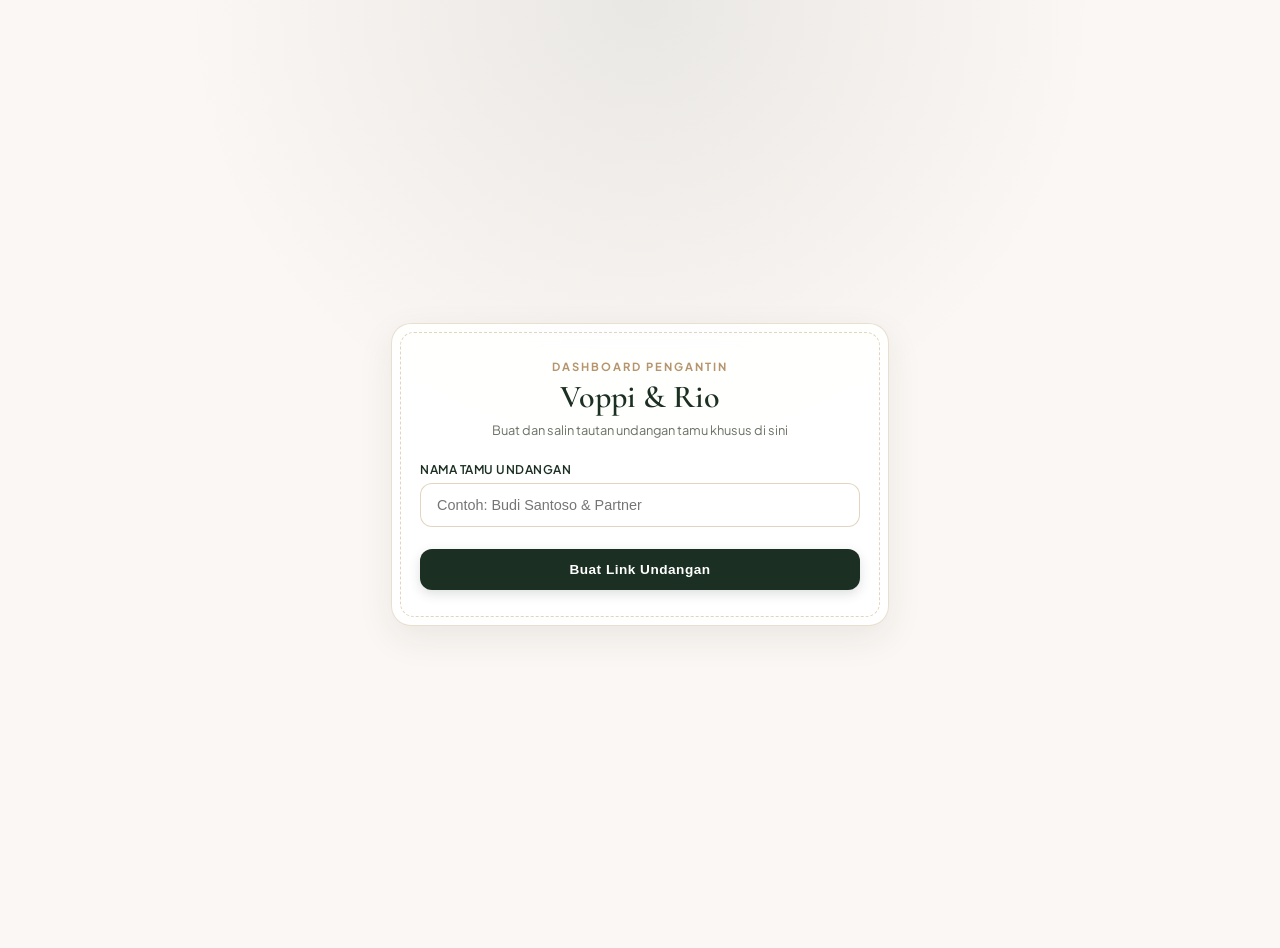
<file: admin.html>
<!DOCTYPE html>
<html lang="id">
<head>
    <meta charset="UTF-8">
    <meta name="viewport" content="width=device-width, initial-scale=1.0">
    <title>MinRa Generator Undangan - Voppi & Rio</title>
    <!-- Google Fonts: Cormorant Garamond & Plus Jakarta Sans -->
    <link href="https://fonts.googleapis.com/css2?family=Cormorant+Garamond:ital,wght@0,500;0,600;1,400&family=Plus+Jakarta+Sans:wght@400;500;600&display=swap" rel="stylesheet">
    <style>
        :root {
            --green-dark: #1b3022;
            --gold: #b6956d;
            --gold-light: #f4ecdf;
            --cream: #fbf7f4;
            --ink: #2c2c2c;
            --muted: #6b7265;
        }

        body {
            font-family: 'Plus Jakarta Sans', sans-serif;
            background: radial-gradient(circle at top, rgba(27, 48, 34, 0.08), transparent 40%), var(--cream);
            color: var(--ink);
            margin: 0;
            padding: 24px;
            display: flex;
            justify-content: center;
            align-items: center;
            min-height: 100vh;
        }

        .generator-card {
            background: rgba(255, 255, 255, 0.92);
            backdrop-filter: blur(10px);
            padding: 35px 28px;
            border-radius: 20px;
            box-shadow: 0 12px 36px rgba(27, 48, 34, 0.08);
            width: 100%;
            max-width: 440px;
            border: 1px solid rgba(182, 149, 97, 0.3);
            position: relative;
            overflow: hidden;
        }

        /* Aksen garis tepi elegan di dalam card */
        .generator-card::before {
            content: '';
            position: absolute;
            top: 8px; left: 8px; right: 8px; bottom: 8px;
            border: 1px dashed rgba(182, 149, 97, 0.4);
            border-radius: 14px;
            pointer-events: none;
        }

        .header-content {
            text-align: center;
            margin-bottom: 24px;
        }

        .eyebrow {
            font-family: 'Plus Jakarta Sans', sans-serif;
            font-size: 0.7rem;
            text-transform: uppercase;
            letter-spacing: 2px;
            color: var(--gold);
            font-weight: 700;
            display: block;
            margin-bottom: 4px;
        }

        h2 {
            font-family: 'Cormorant Garamond', serif;
            color: var(--green-dark);
            font-size: 2rem;
            margin: 0;
            font-weight: 600;
        }

        p.subtitle {
            font-size: 0.8rem;
            color: var(--muted);
            margin-top: 6px;
            margin-bottom: 0;
        }

        .form-group {
            margin-bottom: 18px;
            position: relative;
        }

        label {
            display: block;
            font-size: 0.75rem;
            font-weight: 600;
            color: var(--green-dark);
            margin-bottom: 6px;
            text-transform: uppercase;
            letter-spacing: 0.5px;
        }

        input[type="text"] {
            width: 100%;
            padding: 13px 16px;
            border: 1px solid rgba(182, 149, 97, 0.4);
            border-radius: 12px;
            font-size: 0.9rem;
            box-sizing: border-box;
            outline: none;
            background: #fff;
            color: var(--ink);
            transition: all 0.25s ease;
        }

        input[type="text"]:focus {
            border-color: var(--green-dark);
            box-shadow: 0 0 0 3px rgba(27, 48, 34, 0.08);
        }

        .btn-generate {
            width: 100%;
            padding: 13px;
            background: var(--green-dark);
            color: white;
            border: none;
            border-radius: 12px;
            font-size: 0.85rem;
            font-weight: 600;
            cursor: pointer;
            transition: all 0.25s ease;
            letter-spacing: 0.5px;
            margin-top: 4px;
            box-shadow: 0 4px 12px rgba(27, 48, 34, 0.15);
        }

        .btn-generate:hover {
            background: #274431;
            transform: translateY(-1px);
        }

        .result-box {
            margin-top: 24px;
            background: var(--gold-light);
            padding: 18px;
            border-radius: 14px;
            border: 1px solid rgba(182, 149, 97, 0.3);
            display: none;
            animation: fadeIn 0.3s ease-in-out;
        }

        .result-box.active {
            display: block;
        }

        .result-box p {
            font-size: 0.75rem;
            color: var(--green-dark);
            font-weight: 600;
            margin: 0 0 8px 0;
        }

        .link-display {
            background: #fff;
            padding: 12px;
            border-radius: 8px;
            font-size: 0.78rem;
            color: var(--green-dark);
            word-break: break-all;
            margin-bottom: 12px;
            border: 1px solid rgba(182, 149, 97, 0.2);
            line-height: 1.4;
        }

        .btn-copy {
            background: var(--gold);
            color: white;
            font-size: 0.8rem;
            padding: 10px;
            border: none;
            border-radius: 10px;
            width: 100%;
            font-weight: 600;
            cursor: pointer;
            transition: background 0.2s;
            display: flex;
            align-items: center;
            justify-content: center;
            gap: 6px;
        }

        .btn-copy:hover {
            background: #9e7f59;
        }

        @keyframes fadeIn {
            from { opacity: 0; transform: translateY(6px); }
            to { opacity: 1; transform: translateY(0); }
        }
    </style>
</head>
<body>

    <div class="generator-card">
        <div class="header-content">
            <span class="eyebrow">Dashboard Pengantin</span>
            <h2>Voppi & Rio</h2>
            <p class="subtitle">Buat dan salin tautan undangan tamu khusus di sini</p>
        </div>

        <div class="form-group">
            <label for="guestName">Nama Tamu Undangan</label>
            <input type="text" id="guestName" placeholder="Contoh: Budi Santoso & Partner">
        </div>

        <button class="btn-generate" onclick="generateLink()">Buat Link Undangan</button>

        <div class="result-box" id="resultBox">
            <p>✨ Link Undangan Berhasil Rara buat!</p>
            <div class="link-display" id="generatedLinkText"></div>
            <button class="btn-copy" onclick="copyLink()">
                <span>📋 Salin Link Undangan</span>
            </button>
        </div>
    </div>

    <script>
        function generateLink() {
            const name = document.getElementById('guestName').value.trim();
            if (!name) {
                alert('Masukkan nama tamunya dulu ya sayang!');
                return;
            }

            const baseUrl = window.location.origin + window.location.pathname.replace('admin.html', '');
            const finalLink = baseUrl + '?to=' + encodeURIComponent(name);

            document.getElementById('generatedLinkText').innerText = finalLink;
            document.getElementById('resultBox').classList.add('active');
        }

        function copyLink() {
            const linkText = document.getElementById('generatedLinkText').innerText;
            navigator.clipboard.writeText(linkText).then(() => {
                alert('Hore Link berhasil disalin! Siap dikirim ke Tamu 🎉');
            });
        }
    </script>
</body>
</html>
</file>
